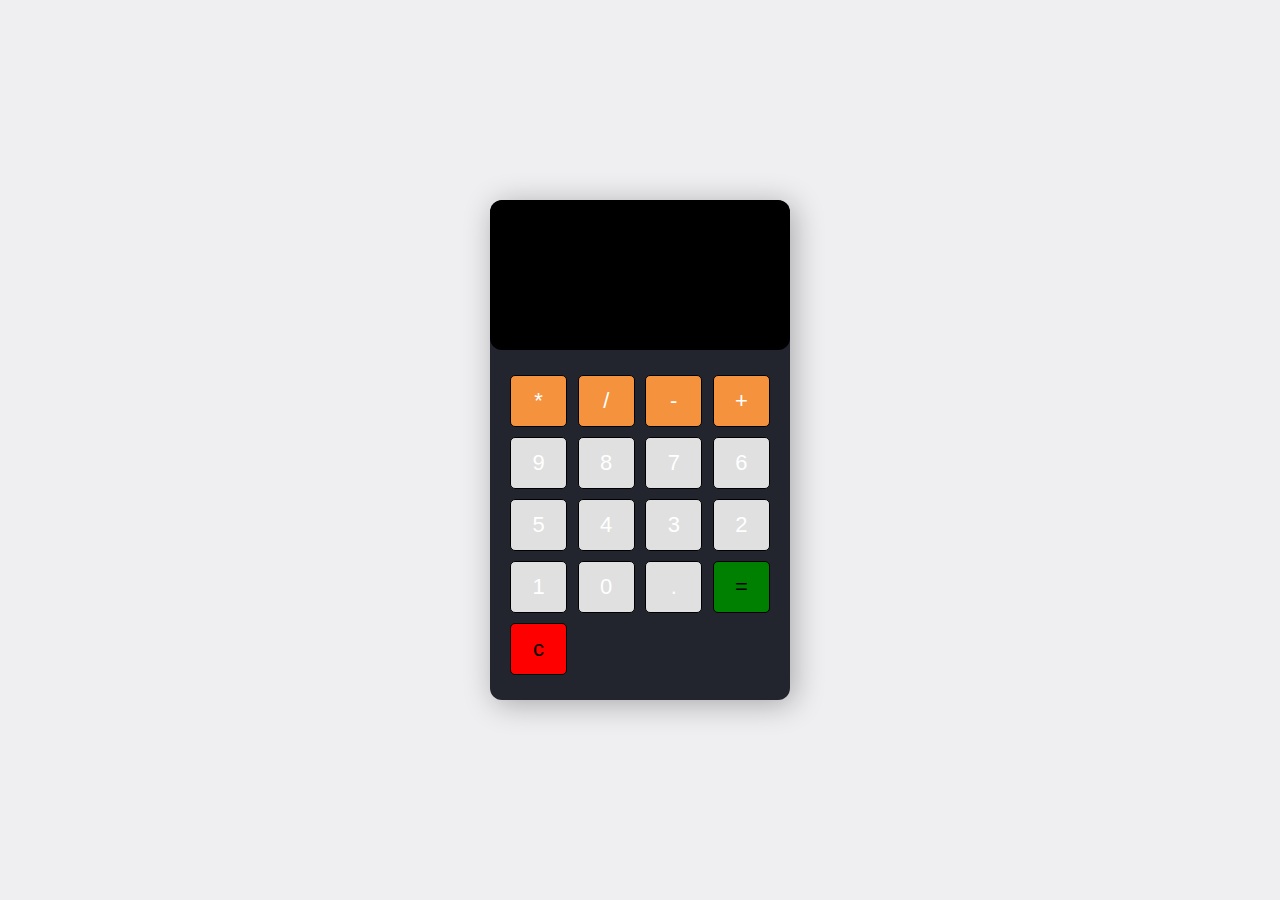
<file: calculator/index.html>
<!DOCTYPE html>
<html lang="en">
<head>
    <meta charset="UTF-8">
    <meta http-equiv="X-UA-Compatible" content="IE=edge">
    <meta name="viewport" content="width=, initial-scale=1.0">
    <link rel="stylesheet" href="styles.css">
    <title>Calculator</title>
</head>
<body>
    
    <section class="calculator">
        <form>
            <input type="text" class="screen">
        </form>

        <div class="buttons">
            <button type="button" class="btn btn-yellow" data-num="*">*</button>
            <button type="button" class="btn btn-yellow" data-num="/">/</button>
            <button type="button" class="btn btn-yellow" data-num="-">-</button>
            <button type="button" class="btn btn-yellow" data-num="+">+</button>

            <button type="button" class="btn btn-grey" data-num="9">9</button>
            <button type="button" class="btn btn-grey" data-num="8">8</button>
            <button type="button" class="btn btn-grey" data-num="7">7</button>
            <button type="button" class="btn btn-grey" data-num="6">6</button>
            <button type="button" class="btn btn-grey" data-num="5">5</button>
            <button type="button" class="btn btn-grey" data-num="4">4</button>
            <button type="button" class="btn btn-grey" data-num="3">3</button>
            <button type="button" class="btn btn-grey" data-num="2">2</button>
            <button type="button" class="btn btn-grey" data-num="1">1</button>
            <button type="button" class="btn btn-grey" data-num="0">0</button>
            <button type="button" class="btn btn-grey" data-num=".">.</button>
            
            <button type="button" class="btn-equal" data-num="=">=</button>
            <button type="button" class="btn btn-clear" data-num="c">c</button>
        </div>
    </section>



    <script src="app.js"></script>
</body>
</html>
</file>
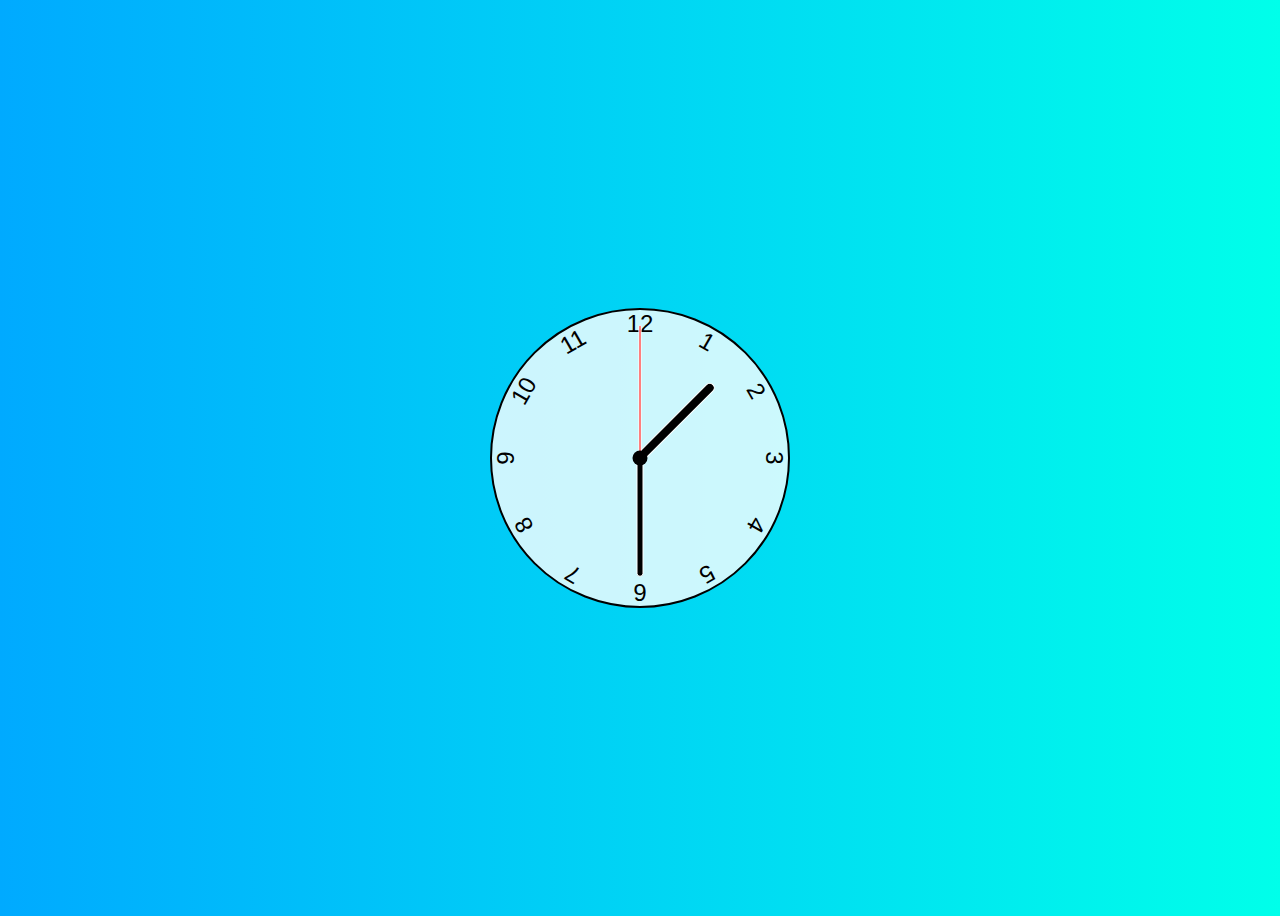
<file: clock/index.html>
<!DOCTYPE html>
<html>

    <head>
        <meta charset="UTF-8">
        <meta name="viewport" content="width=device-width, initial-scale=1.0">
        <meta http-equiv="X-UA-Compatible" content="ie=edge">
        <link rel="stylesheet" href="styles.css">
        <script defer src="script.js"></script>
        <title>Clock</title>
    </head>

    <body>
        <div class="clock">
        <div class="hand hour" data-hour-hand></div>
        <div class="hand minute" data-minute-hand></div>
        <div class="hand second" data-second-hand></div>
        <div class="number number1">1</div>
        <div class="number number2">2</div>
        <div class="number number3">3</div>
        <div class="number number4">4</div>
        <div class="number number5">5</div>
        <div class="number number6">6</div>
        <div class="number number7">7</div>
        <div class="number number8">8</div>
        <div class="number number9">9</div>
        <div class="number number10">10</div>
        <div class="number number11">11</div>
        <div class="number number12">12</div>
    </div>
    </body>
</html>
</file>
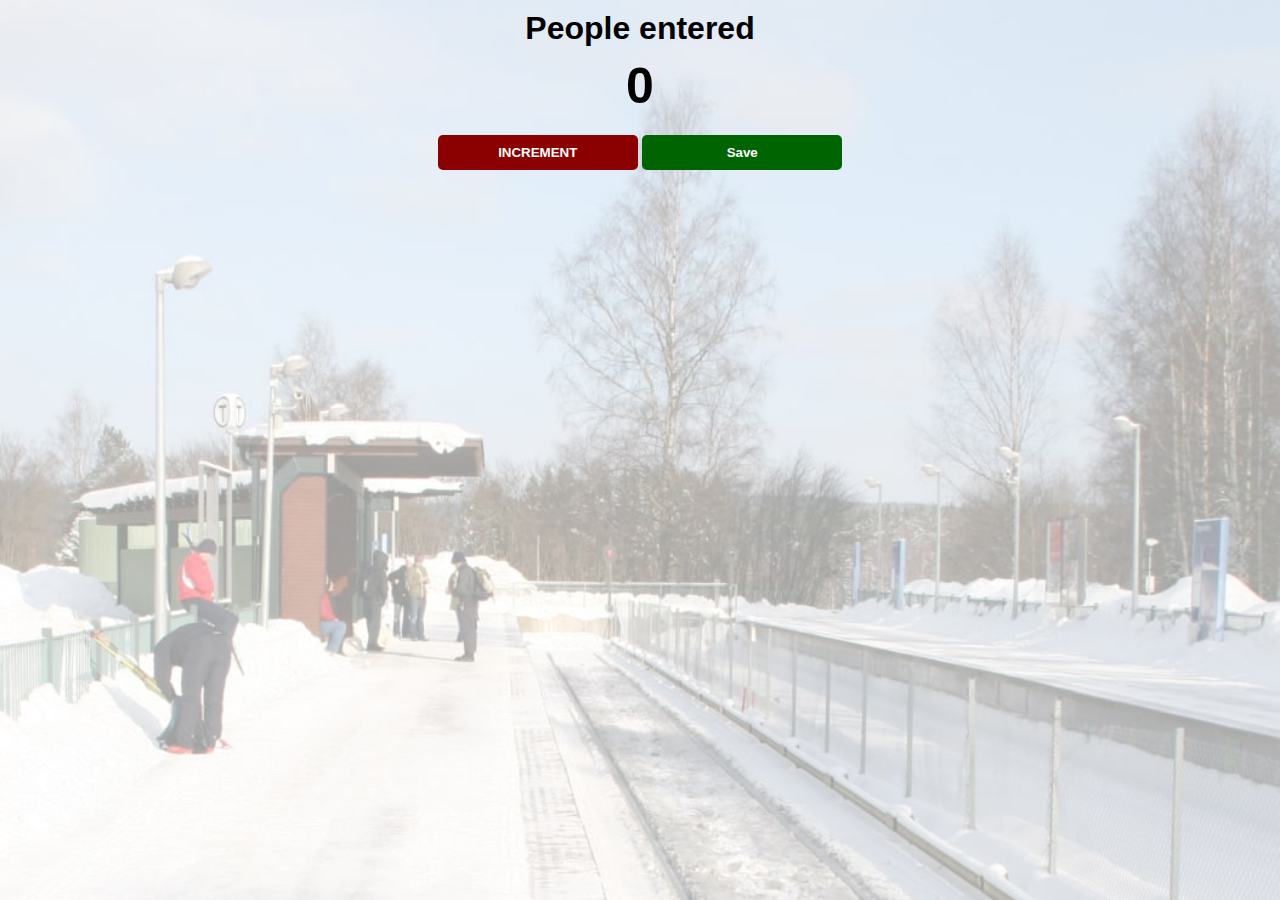
<file: Passenger Counter App/index.html>
<html>
    <head>
        <link rel="stylesheet" href="index.css">
    </head>
    <body>
        <h1>People entered</h1>
        <h2 id="count-el">0</h2>
        <button id="increment-btn" onclick="increment()">INCREMENT</button>
        <!-- 2. Create a save button.
        set the id to "save-btn" and call the save() function when it's clicked -->
        <button id="save-btn">Save</button>
        <script src="index.js"></script>
    </body>
</html>
</file>
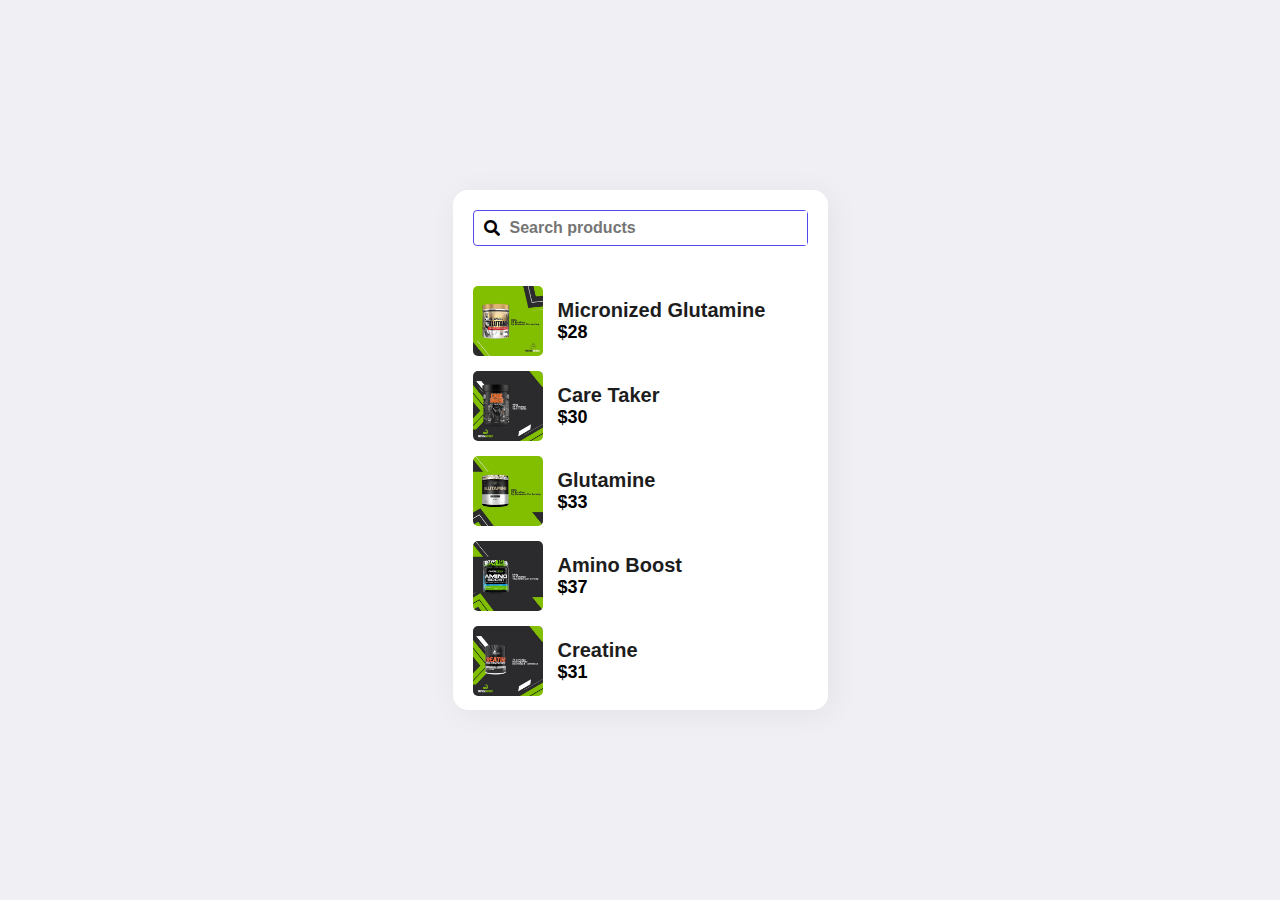
<file: product search engine/index.html>
<!DOCTYPE html>
<html lang="en">
<head>
    <meta charset="UTF-8">
    <meta http-equiv="X-UA-Compatible" content="IE=edge">
    <meta name="viewport" content="width=device-width, initial-scale=1.0">
    <title>Product Filter</title>
    <link rel="stylesheet" href="styles.css">
    <link rel="stylesheet" href="https://use.fontawesome.com/releases/v5.15.4/css/all.css"/>
</head>
<body>
    

    <section class="container">
        <form>
            <i class="fas fa-search"></i>
            <input type="text" name="" id="search-item" placeholder="Search products" onkeyup="search()">
        </form>

        <div class="product-list"></div>
        
        <div class="product">
            <img src="products/img2.jpg" alt="">
            <div class="p-details">
                <h2>Micronized Glutamine</h2>
                <h3>$28</h3>
            </div>
        </div>
        <div class="product">
            <img src="products/img3.jpg" alt="">
            <div class="p-details">
                <h2>Care Taker</h2>
                <h3>$30</h3>
            </div>
        </div>
        <div class="product">
            <img src="products/img4.jpg" alt="">
            <div class="p-details">
                <h2>Glutamine</h2>
                <h3>$33</h3>
            </div>
        </div>
        <div class="product">
            <img src="products/img5.jpg" alt="">
            <div class="p-details">
                <h2>Amino Boost</h2>
                <h3>$37</h3>
            </div>
        </div>
        <div class="product">
            <img src="products/img6.jpg" alt="">
            <div class="p-details">
                <h2>Creatine</h2>
                <h3>$31</h3>
            </div>
        </div>
        <div class="product">
            <img src="products/img7.jpg" alt="">
            <div class="p-details">
                <h2>Amino Hardcore</h2>
                <h3>$48</h3>
            </div>
        </div>
        <div class="product">
            <img src="products/img1.jpg" alt="">
            <div class="p-details">
                <h2>Amino Rest</h2>
                <h3>$25</h3>
            </div>
        </div>
    </section>


    <script src="app.js"></script>
</body>
</html>
</file>
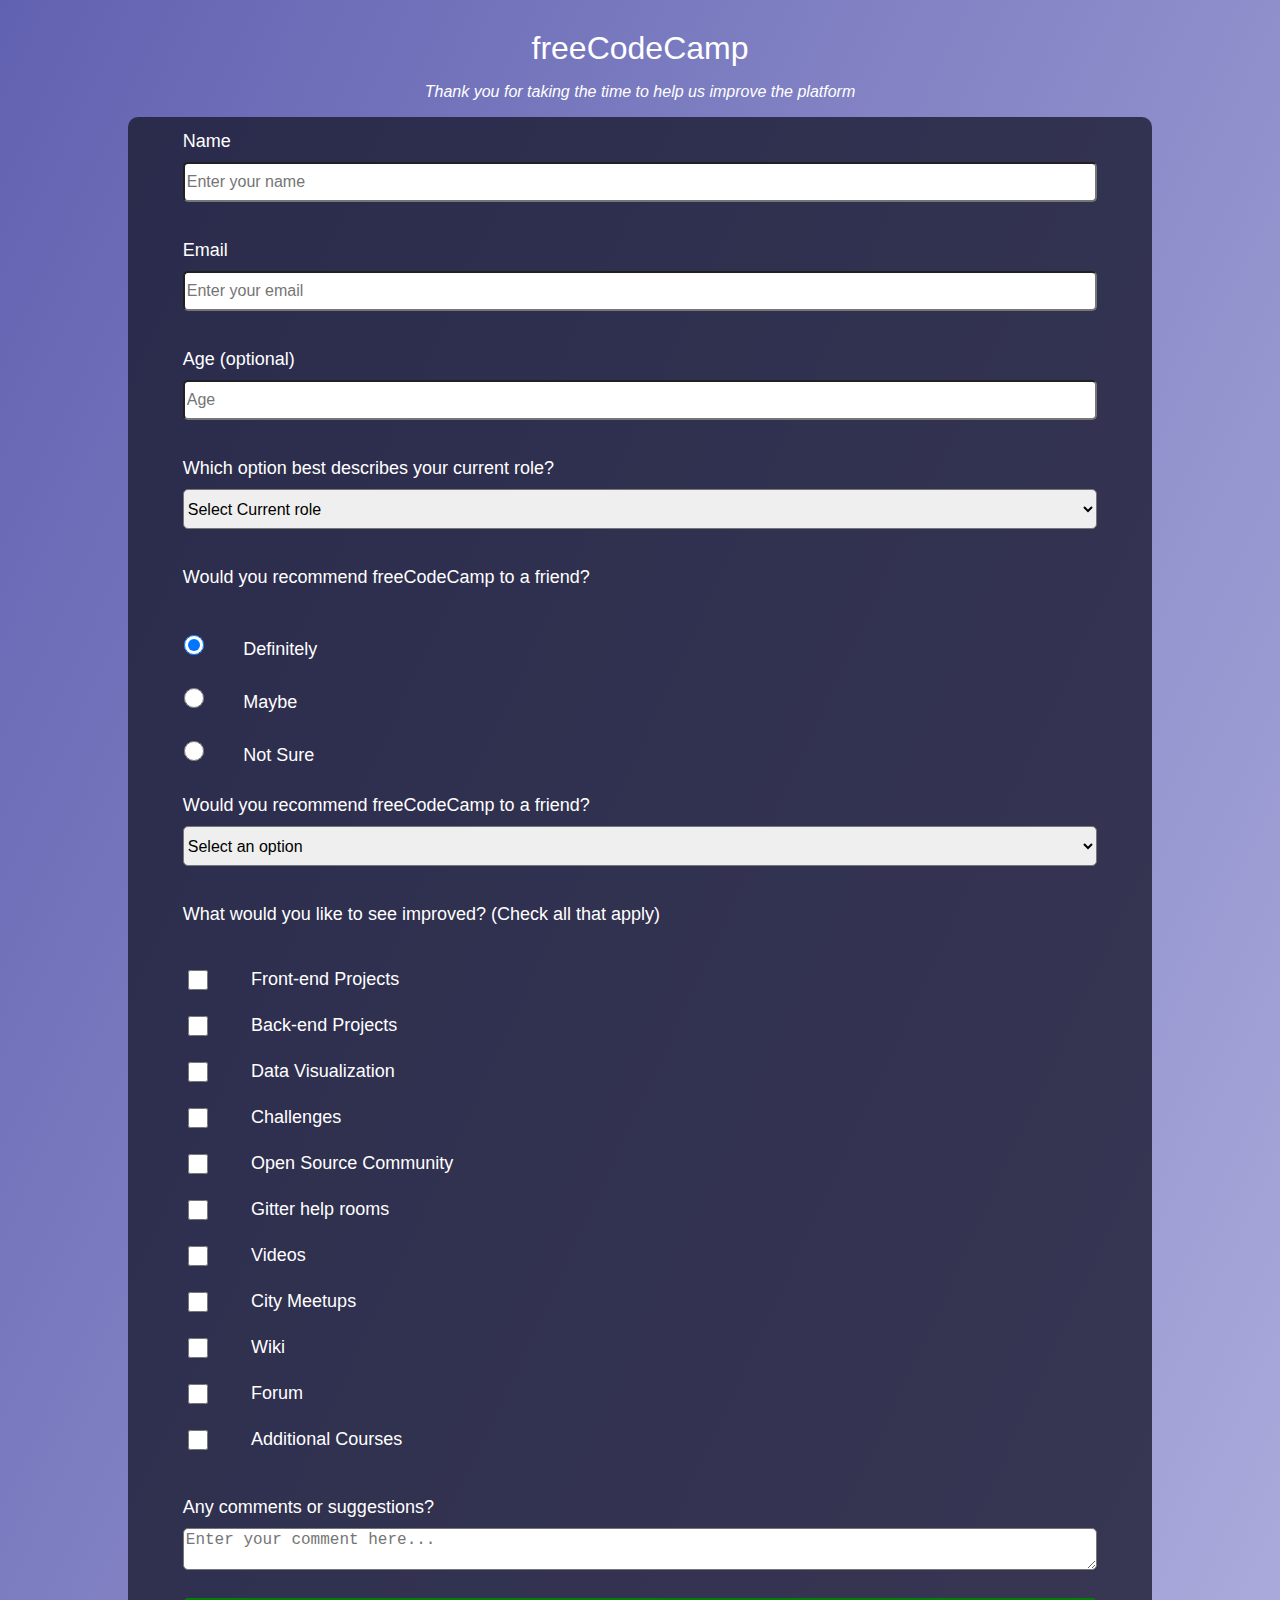
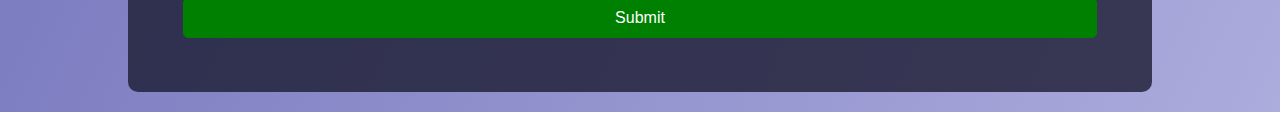
<file: survey-form/index.html>
<DOCTYPE html>
    <html lang="en">
  
  
      <head>
        <title>Survey Form</title>
        <link rel="stylesheet" href="styles.css">
        <meta name="viewport" content="width=device-width, initial-scale=1.0">
        <meta charset="utf-8">
      </head>
  
  
      <body>
  
  <!-- First 4 inputs -->
  
        <h1 id="title">freeCodeCamp</h1>
        <p id="description">Thank you for taking the time to help us improve the platform</p>
        <form action="" id="survey-form">
          
          <div class="form-div">
            <label id="name-label">Name </label>
            <input type="text" id="name" name="name" placeholder="Enter your name" required ></input>
          </div>
  
          <div class="form-div">
            <label id="email-label">Email </label><input type="email" id="email" name="email" required placeholder="Enter your email"></input>
          </div>
  
          <div class="form-div">
            <label id="number-label">Age (optional) </label><input type="number" min="1" max="120" id="number" name="age" required placeholder="Age"></input>
          </div>
  
  <!-- Select -->
  
          <div class="form-div">
            <label id="dropdown-label">Which option best describes your current role?</label>
            <select id="dropdown-role" name="dropdown-role">
              <option value="">Select Current role</option>
              <option value="">Student</option>
              <option value="">Full Time Job</option>
              <option value="">Full Time Learner</option>
              <option value="">Prefer Not to Say</option>
              <option value="">Other</option>
            </select>
          </div>
  
  <!-- Radio Buttons -->        
          
          <div class="form-div">
            <label id="label-radio">Would you recommend freeCodeCamp to a friend?</label>
          </div>
  
          <div class="form-radio">
            <label id="definitely"><input type="radio" value="definitely" name="user-recommend" checked>Definitely</label>
          </div>
          
          <div class="form-radio">
            <label id="maybe"><input type="radio" value="maybe" name="user-recommend">Maybe</label>
          </div>
          <div class="form-radio">
            <label id="notsure"><input type="radio" value="notsure" name="user-recommend">Not Sure</label>
          </div>
  
  <!-- Select Options -->
  
          <div class="form-div">
            <label id="dropdown-label-feature">Would you recommend freeCodeCamp to a friend?</label>
            <select id="dropdown" name="dropdown">
              <option value="">Select an option</option>
              <option value="1">Challenges</option>
              <option value="2">Projects</option>
              <option value="3">Community</option>
              <option value="4">Open Sources</option>
            </select>
          </div>
          <div class="form-div">
            <label id="label-checkbox">What would you like to see improved? (Check all that apply)</label>
          </div>
  
  <!-- Checkboxes -->
  
          <div class="div-checkbox">
            <input type="checkbox" name="any" value="1">
              <label>Front-end Projects</label>
          </div>
  
          <div class="div-checkbox">
            <input type="checkbox" name="any" value="2">
              <label>Back-end Projects</label>
          </div>
  
          <div class="div-checkbox">
            <input type="checkbox" name="any" value="3">
              <label>Data Visualization</label>
          </div>
  
          <div class="div-checkbox">
            <input type="checkbox" name="any" value="4">
              <label>Challenges</label>
          </div>
  
          <div class="div-checkbox">
            <input type="checkbox" name="any" value="5">
              <label>Open Source Community</label>
          </div>
  
          <div class="div-checkbox">
            <input type="checkbox" name="any" value="6">
              <label>Gitter help rooms</label>
          </div>
  
          <div class="div-checkbox">
            <input type="checkbox" name="any" value="7">
              <label>Videos</label>
          </div>
  
          <div class="div-checkbox">
            <input type="checkbox" name="any" value="8">
              <label>City Meetups</label>
          </div>
  
          <div class="div-checkbox">
            <input type="checkbox" name="any" value="9">
              <label>Wiki</label>
          </div>
  
          <div class="div-checkbox">
            <input type="checkbox" name="any" value="10">
              <label>Forum</label>
          </div>
  
          <div class="div-checkbox">
            <input type="checkbox" name="any" value="11">
              <label>Additional Courses</label>
          </div>
  
          <br>
  
  <!-- Text Box -->
  
          <div class="form-div">
            <label id="label-textarea">Any comments or suggestions?</label>
            <textarea name="textarea" placeholder="Enter your comment here..."></textarea>
          </div>
  
          <div class="form-div btn">
            <input id="submit" type="submit" value="Submit">
          </div>
  
        </form>
      </body>
    </html>
</file>
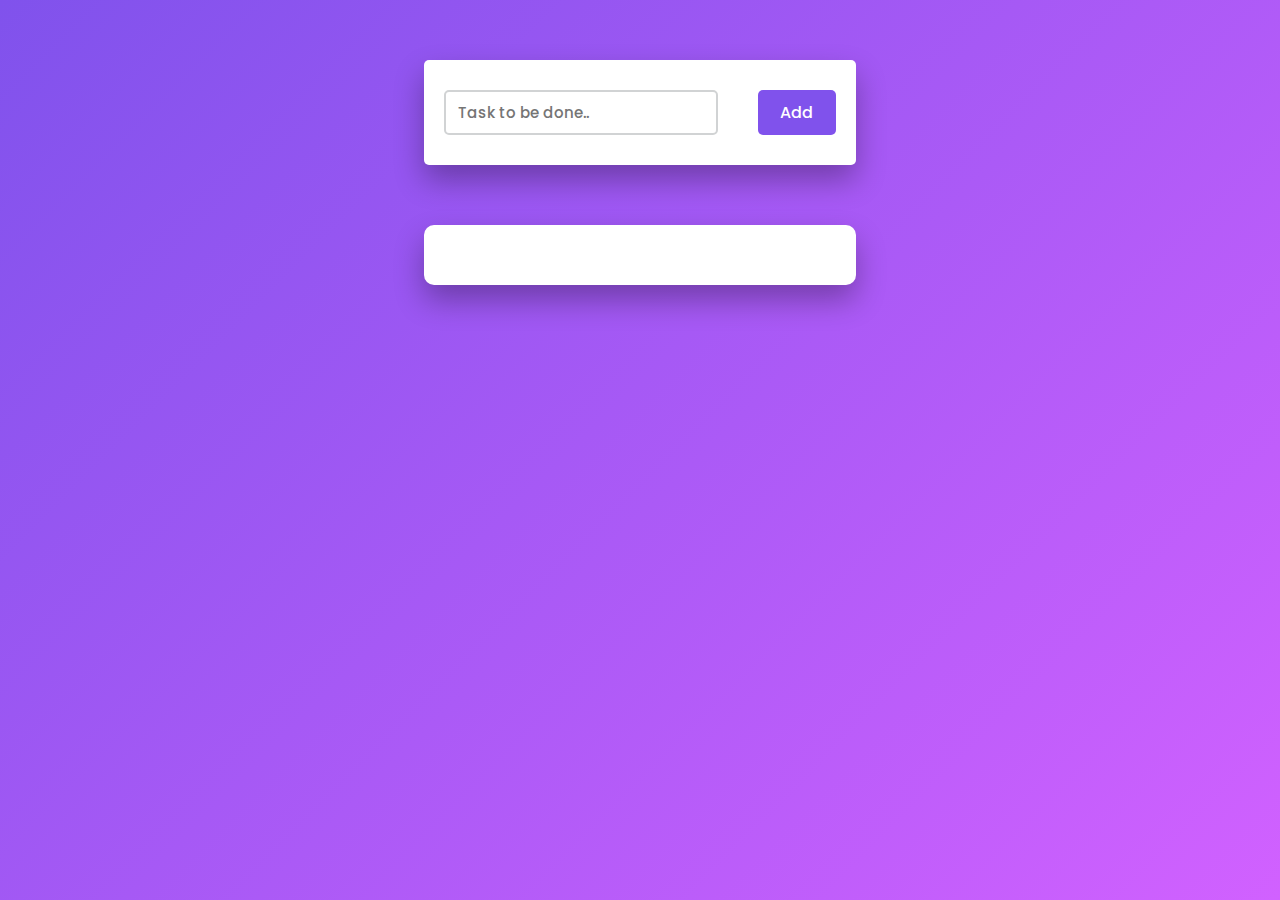
<file: to-do-list/index.html>
<!DOCTYPE html>
<html lang="en">
<head>
    <title>Simple To Do List</title>
    <link href="https://fonts.googleapis.com/css2?family=Poppins:wght@400;500&display=swap" rel="stylesheet">
    <link rel="stylesheet" href="https://cdnjs.cloudflare.com/ajax/libs/font-awesome/5.15.2/css/all.min.css">
    <link rel="stylesheet" href="style.css">
</head>
<body>
    <div class="container">
        <div id="newtask">
            <input type="text" placeholder="Task to be done..">
            <button id="push">Add</button>
        </div>
        <div id="tasks"></div>
    </div>
    
    <script src="script.js"></script>
</body>
</html>
</file>
<file: calculator/styles.css>
* {
    margin: 0;
    padding: 0;
    box-sizing: border-box;
}

body {
    min-height: 100vh;
    background: #efeff2;
    display: flex;
    justify-content: center;
    align-items: center;
}

.calculator {
    width: 300px;
    height: 500px;
    box-shadow: 4px 4px 30px rgba(0, 0, 0, 0.3);
    border-radius: 12px;
    background: #22252d;
    overflow: hidden;
}

form input {
    width: 100%;
    height: 150px;
    border: none;
    border-radius: 12px;
    font-size: 2rem;
    padding: 1rem;
    color: #fff;
    background: #000;
    text-align: right;
    pointer-events: none;
}

.buttons {
    display: flex;
    flex-wrap: wrap;
    justify-content: space-between;
    padding: 20px;
}

button {
    flex: 0 0 22%;
    margin: 5px 0;
    border: 1px solid #000;
    width: 60px;
    height: 52px;
    font-size: 22px;
    font-weight: 60px;
    border-radius: 5px;
    cursor: pointer;
}

.btn-yellow {
    background-color: rgb(245, 146, 62);
    color: #fff;
}

.btn-grey {
    background-color: rgb(224, 224, 224);
    color: #fff;
}

.btn-equal {
    background-color: green;
}

.btn-clear {
    background-color: red;
}
</file>
<file: clock/styles.css>
*, *::after, *::before {
    box-sizing: border-box;
    font-family: Gotham Rounded, sans-serif;
}

body{
    background: linear-gradient(to right, hsl(200, 100%, 50%), hsl(175, 100%, 50%));
    display: flex;
    justify-content: center;
    align-items: center;
    min-height: 100vh;
    overflow: hidden;
}

.clock {
    width: 300px;
    height: 300px;
    background-color: rgba(255, 255, 255, .8);
    border-radius: 50%;
    border: 2px solid black;
    position: relative;
}

.clock .number {
    --rotation: 0;
    position: absolute;
    width: 100%;
    height: 100%;
    text-align: center;
    transform: rotate(var(--rotation));
    font-size: 1.5rem;
}

.clock .number1 { --rotation: 30deg;}
.clock .number2 { --rotation: 60deg;}
.clock .number3 { --rotation: 90deg;}
.clock .number4 { --rotation: 120deg;}
.clock .number5 { --rotation: 150deg;}
.clock .number6 { --rotation: 180deg;}
.clock .number7 { --rotation: 210deg;}
.clock .number8 { --rotation: 240deg;}
.clock .number9 { --rotation: 270deg;}
.clock .number10 { --rotation: 300deg;}
.clock .number11 { --rotation: 330deg;}

.clock .hand {
    --rotation: 0;
    position: absolute;
    bottom: 50%;
    left: 50%;
    border: 1px solid white;
    border-top-left-radius: 10px;
    border-top-right-radius: 10px;
    transform-origin: bottom;
    z-index: 10;
    background-color: black;
    transform: translate(-50%) rotate(calc(var(--rotation) * 1deg));
}

.clock::after {
    content: '';
    position: absolute;
    background-color: black;
    z-index: 11;
    width: 15px;
    height: 15px;
    top: 50%;
    left: 50%;
    transform: translate(-50%, -50%);
    border-radius: 50%;
}

.clock .hand.second {
    width: 3px;
    height: 45%;
    background-color: red;
}

.clock .hand.minute {
    width: 7px;
    height: 40%;
    background-color: black;
}

.clock .hand.hour {
    width: 10px;
    height: 35%;
    background-color: black;
}
</file>
<file: Passenger Counter App/index.css>
body {
    background-image: url("station.jpg");
    background-size: cover;
    font-family: -apple-system, BlinkMacSystemFont, 'Segoe UI', Roboto, Oxygen, Ubuntu, Cantarell, 'Open Sans', 'Helvetica Neue', sans-serif;
    font-weight: bold;
    text-align: center;
}

h1 {
    margin-top: 10px;
    margin-bottom: 10px;
}

h2 {
    font-size: 50px;
    margin-top: 0;
    margin-bottom: 20px;
}

button {
    border: none;
    padding-top: 10px;
    padding-bottom: 10px;
    color: white;
    font-weight: bold;
    width: 200px;
    margin-bottom: 5px;
    border-radius: 5px;
}

#increment-btn {
    background: darkred;
}

#save-btn {
    background: darkgreen;
}
</file>
<file: product search engine/styles.css>
@import url('https://fonts.googleapis.com/css2?family=Source=Sans=pro:wght@200;300;400;600;700;900&display=swap');

* {
    margin: 0;
    padding: 0;
    box-sizing: border-box;
    font-family: 'Source Sans Pro', sans-serif;
}

body {
    width: 100%;
    height: 100vh;
    background: rgb(240, 239, 243);
    margin: auto;
    display: flex;
    flex-direction: column;
    align-items: center;
    justify-content: center;
}

.container {
    width: 375px;
    height: 520px;
    background: #fff;
    border-radius: 15px;
    box-shadow: 4px 4px 30px rgba(0, 0, 0, 0.06);
    padding: 20px;
    overflow-y: scroll;
}

.container::-webkit-scrollbar {
    display: none;
}

.container form {
    width: 100%;
    border: 1px solid rgb(82, 74, 235);
    border-radius: 4px;
    display: flex;
    flex-direction: row;
    align-items: center;
}

.container form input {
    border: none;
    outline: none;
    box-shadow: none;
    width: 100%;
    font-size: 16px;
    font-weight: 600;
    padding: 8px 10px;
}

.container form i {
    padding-left: 10px;
}

.product-list {
    padding: 20px 0;
}

.product {
    display: flex;
    align-items: center;
    cursor: pointer;
    padding-bottom: 15px;
}

.product img {
    width: 70px;
    height: 70px;
    object-fit: cover;
    border-radius: 5px;
}

.product .p-details {
   padding-left: 15px;
}

.product .p-details h2 {
    font-size: 20px;
    color: #1d1d1d;
}

.product .p-details h3 {
    font-size: 18px;
}
</file>
<file: survey-form/styles.css>
body {
    font-family: 'Poppins', sans-serif;
    background-repeat: no-repeat;
    background-size: cover;
    background-image: linear-gradient(115deg, rgba(58, 58, 158, 0.8), rgba(136, 136, 206, 0.7) ), url('https://cdn.freecodecamp.org/testable-projects-fcc/images/survey-form-background.jpeg');
    background-position: center;
    color: white;
    width: 100vw;
    margin: 0;
  }
  
  #title {
    margin-top: 30px;
    text-align: center;
    margin-bottom: 5px;
    font-weight: 300;
  }
  
  #description {
    text-align: center;
    font-style: italic;
  }
  
  #survey-form {
    background-color: rgba(27, 27, 50, 0.8);
    width: 80%;
    margin: 0 auto;
    border-radius: 10px;
  }
  
  .form-div {
    display: flex;
    flex-direction: column;
    align-items: center;
    margin: 0 auto 1.25rem auto;
    padding: 0.25rem;
  }
  
  label {
    margin-bottom: 10px;
    width: 90%;
    font-size: 18px;
    padding-top: 10px;
  }
  
  input, select, textarea {
    width: 90%;
    height: 40px;
    border-radius: 5px;
    font-size: 16px;
  }
  
  textarea{
    width: 90%;
    font-size: 16px;
    height: 100%;
  }
  
  input[type="radio"], input[type="checkbox"] {
    height: 20px;
    margin-left: 20px;
    width: 10%
  }
  
  .form-radio, .div-checkbox {
    display: flex;
    flex-direction: row;
    align-items: center;
    padding-bottom: 5px;
  }
  
  
  input[type="submit"] {
    width: 90%;
    color: white;
    background-color: green;
    border: 1px solid green;
    margin-bottom: 50px;
  }
</file>
<file: to-do-list/style.css>
*,
*:before,
*:after{
    padding: 0;
    margin: 0;
    box-sizing: border-box;
}
body{
    height: 100vh;
    background: linear-gradient(
        135deg,
        #8052ec,
        #d161ff
    );
}
.container{
    width: 40%;
    min-width: 450px;
    position: absolute;
    margin: auto;
    left: 0;
    right: 0;
    top: 30px;
    padding: 30px 40px;
}
#newtask{
    position: relative;
    background-color: #ffffff;
    padding: 30px 20px;
    border-radius: 5px;
    box-shadow: 0 15px 30px rgba(0,0,0,0.3);
}
#newtask input{
    width: 70%;
    width: 70%;
    height: 45px;
    font-family: 'Poppins',sans-serif;
    font-size: 15px;
    border: 2px solid #d1d3d4;
    padding: 12px;
    color: #111111;
    font-weight: 500;
    position: relative;
    border-radius: 5px;
}
#newtask input:focus{
    outline: none;
    border-color: #8052ec;
}

#newtask button{
    position: relative;
    float: right;
    width: 20%;
    height: 45px;
    border-radius: 5px;
    font-family: 'Poppins',sans-serif;
    font-weight: 500;
    font-size: 16px;
    background-color: #8052ec;
    border: none;
    color: #ffffff;
    cursor: pointer;
    outline: none;
}
#tasks{
    background-color: #ffffff;
    padding: 30px 20px;
    margin-top: 60px;
    border-radius: 10px;
    box-shadow: 0 15px 30px rgba(0,0,0,0.3);
    width: 100%;
    position: relative;
}
.task{
    background-color: #ffffff;
    height: 50px;
    padding: 5px 10px;
    margin-top: 10px;
    display: flex;
    align-items: center;
    justify-content: space-between;
    border-bottom: 2px solid #d1d3d4;
    cursor: pointer;
}
.task span{
    font-family: 'Poppins',sans-serif;
    font-size: 15px;
    font-weight: 400;
}
.task button{
    background-color: #8052ec;
    color: #ffffff;
    height: 100%;
    width: 40px;
    border-radius: 5px;
    border: none;
    cursor: pointer;
    outline: none;
}
.completed{
    text-decoration: line-through;
}
</file>
